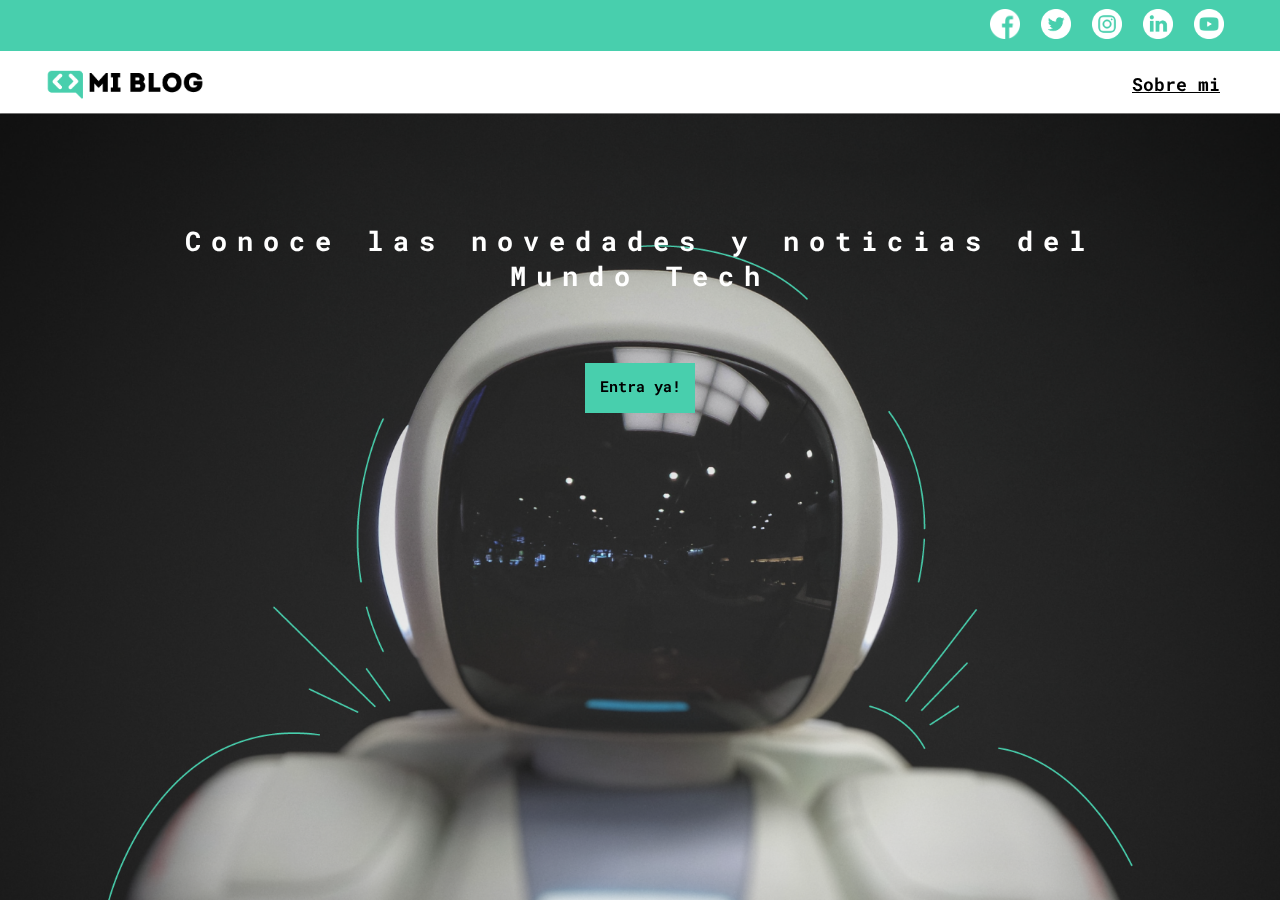
<file: index.html>
<!DOCTYPE html>
<html lang="en">
<head>
    <meta charset="UTF-8">
    <meta http-equiv="X-UA-Compatible" content="IE=edge">
    <meta name="viewport" content="width=device-width, initial-scale=1.0">
    <title>Mi blog personal</title>
    <link rel="stylesheet" href="./css/main.css">
    <link href="https://fonts.googleapis.com/css2?family=Roboto+Mono:wght@400;500;700&display=swap" rel="stylesheet">

</head>
<body>
    <input type="radio" name = "Ivan" id="close-icon-event" style="display: none;">
    <input type="radio" name = "Ivan" id="social-network-input" style="display: none;">
    

    <div class="shadow"></div>
    <div class="alert-windown">
        <h3>La opción no se encuentra habilitada</h3>
        <label for="close-icon-event"><span class="close-icon" style="display: block;"></span></label>
    </div>
    <header>
        <section class="social-network">
            <div class="social-network__div-icons">
                
                <label for="social-network-input">
                    <div class="a"><span class="icon_ icon--face"></span></div>
                    <div class="a"><span class="icon_ icon--twi"></span></div>
                    <div class="a"><span class="icon_ icon--ins"></span></div>
                    <div class="a"><span class="icon_ icon--linke"></span></div>
                    <div class="a"><span class="icon_ icon--you"></span></div>
                </label>
            </div>
        </section>

        <nav class="nav">
            <section class="nav__logo">
                <a href="./index.html"><img src="./assets/img/Logo-negro.png" alt="" style="width: 200px; display: block;"></a>
            </section>
            <section class="nav__profile-link">
                <a href="./perfil.html">Sobre mi</a>
            </section>
        </nav>

    </header>

    <main class="home-main">
        <div>
            <h1>Conoce las novedades y noticias del Mundo Tech</h1>
            <a href="./blogs.html"><span style="line-height: 47px;">Entra ya!</span></a>
        </div>
    </main>

    
</body>
</html>
</file>
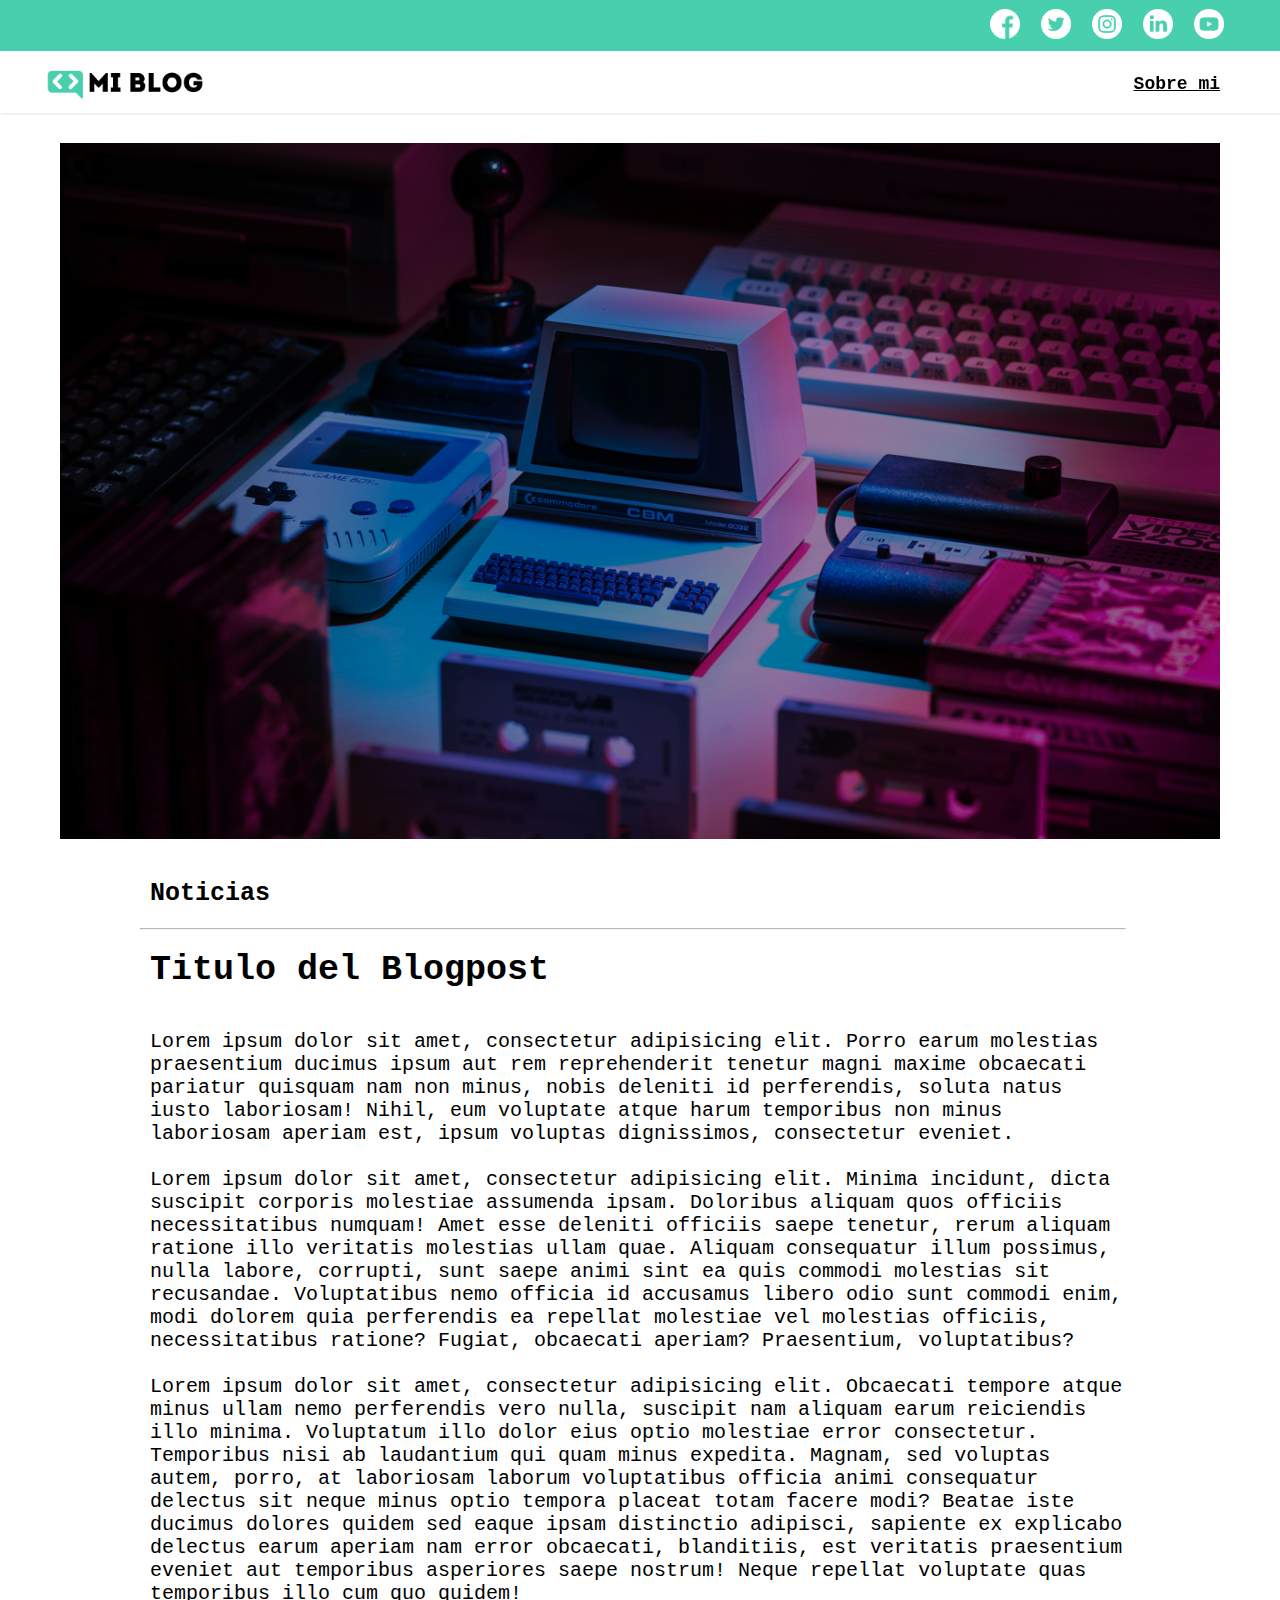
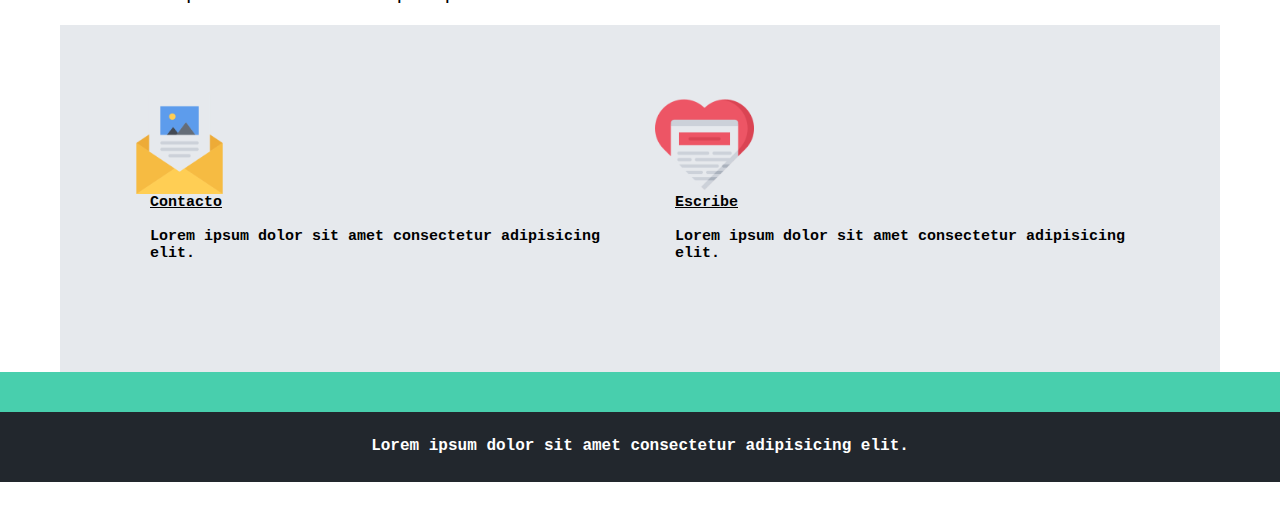
<file: blog.html>
<!DOCTYPE html>
<html lang="en">
<head>
    <meta charset="UTF-8">
    <meta http-equiv="X-UA-Compatible" content="IE=edge">
    <meta name="viewport" content="width=device-width, initial-scale=1.0">
    <title>Document</title>
    <link rel="stylesheet" href="./css/main.css">
    
</head>
<body>
    <input type="radio" name = "Ivan" id="close-icon-event" style="display: none;">
    <input type="radio" name = "Ivan" id="social-network-input" style="display: none;">
    

    <div class="shadow"></div>
    <div class="alert-windown">
        <h3>La opción no se encuentra habilitada</h3>
        <label for="close-icon-event"><span class="close-icon" style="display: block;"></span></label>
    </div>
    <header>
        <section class="social-network">
            <div class="social-network__div-icons">
                <input type="checkbox" id="social-network-input" style="display: none;">
                <label for="social-network-input">
                    <div class="a"><span class="icon_ icon--face"></span></div>
                    <div class="a"><span class="icon_ icon--twi"></span></div>
                    <div class="a"><span class="icon_ icon--ins"></span></div>
                    <div class="a"><span class="icon_ icon--linke"></span></div>
                    <div class="a"><span class="icon_ icon--you"></span></div>
                </label>
            </div>
        </section>

        <nav class="nav">
            <section class="nav__logo">
                <a href="./index.html"><img src="./assets/img/Logo-negro.png" alt="" style="width: 200px; display: block;"></a>
            </section>
            <section class="nav__profile-link">
                <a href="./perfil.html">Sobre mi</a>
            </section>
        </nav>
    </header>

    <main class="main-blog" style="background-color: #fff;">

        <section class="first-section">
            <img class="main-image" src="./assets/img/main-news-img.png" alt="computadora antigua" style=" display: block; width: 100%; margin: 0 auto;">
        </section>

        <section class="second-section">
            <h3 class="noticias-title">Noticias</h3>
            <hr>
            <article class="main-text-container">
                <h2 class="main-blog-title">Titulo del Blogpost</h2>
                <p class="parrafote">Lorem ipsum dolor sit amet, consectetur adipisicing elit. Porro earum molestias praesentium ducimus ipsum aut rem reprehenderit tenetur magni maxime obcaecati pariatur quisquam nam non minus, nobis deleniti id perferendis, soluta natus iusto laboriosam! Nihil, eum voluptate atque harum temporibus non minus laboriosam aperiam est, ipsum voluptas dignissimos, consectetur eveniet.</p>
                <p class="parrafote"><br>Lorem ipsum dolor sit amet, consectetur adipisicing elit. Minima incidunt, dicta suscipit corporis molestiae assumenda ipsam. Doloribus aliquam quos officiis necessitatibus numquam! Amet esse deleniti officiis saepe tenetur, rerum aliquam ratione illo veritatis molestias ullam quae. Aliquam consequatur illum possimus, nulla labore, corrupti, sunt saepe animi sint ea quis commodi molestias sit recusandae. Voluptatibus nemo officia id accusamus libero odio sunt commodi enim, modi dolorem quia perferendis ea repellat molestiae vel molestias officiis, necessitatibus ratione? Fugiat, obcaecati aperiam? Praesentium, voluptatibus?</p>
                <p class="parrafote"><br>Lorem ipsum dolor sit amet, consectetur adipisicing elit. Obcaecati tempore atque minus ullam nemo perferendis vero nulla, suscipit nam aliquam earum reiciendis illo minima. Voluptatum illo dolor eius optio molestiae error consectetur. Temporibus nisi ab laudantium qui quam minus expedita. Magnam, sed voluptas autem, porro, at laboriosam laborum voluptatibus officia animi consequatur delectus sit neque minus optio tempora placeat totam facere modi? Beatae iste ducimus dolores quidem sed eaque ipsam distinctio adipisci, sapiente ex explicabo delectus earum aperiam nam error obcaecati, blanditiis, est veritatis praesentium eveniet aut temporibus asperiores saepe nostrum! Neque repellat voluptate quas temporibus illo cum quo quidem!</p>
            </article>
        </section>

        <section class="contact-section">
            <div class="contact-minicontainer">
                <img class="contact-image" src="./assets/img/013-newsletter.png" style="width: 20%;" alt="">
                <div class="contact-minicontainer__text">
                    <a href="">Contacto</a>
                    <p><br>Lorem ipsum dolor sit amet consectetur adipisicing elit.</p>
                </div>
            </div>
            <div class="contact-minicontainer">
                <img class="contact-image" src="./assets/img/006-like.png" alt="" style="width: 20%;">
                <div class="contact-minicontainer__text">
                    <a href="">Escribe</a>
                    <p><br>Lorem ipsum dolor sit amet consectetur adipisicing elit.</p>
                </div>
            </div>
        </section>
        
    </main>


    <footer>
        <div style="background-color: #48cfadff; height: 40px;"></div>
        <div style="background-color: #22272d; height: 70px; padding: 25px 0;">
            <h3 style="font-size: 1.6rem; color: white; text-align: center;">Lorem ipsum dolor sit amet consectetur adipisicing elit.</h1></div>
    </footer>

</body>
</html>
</file>
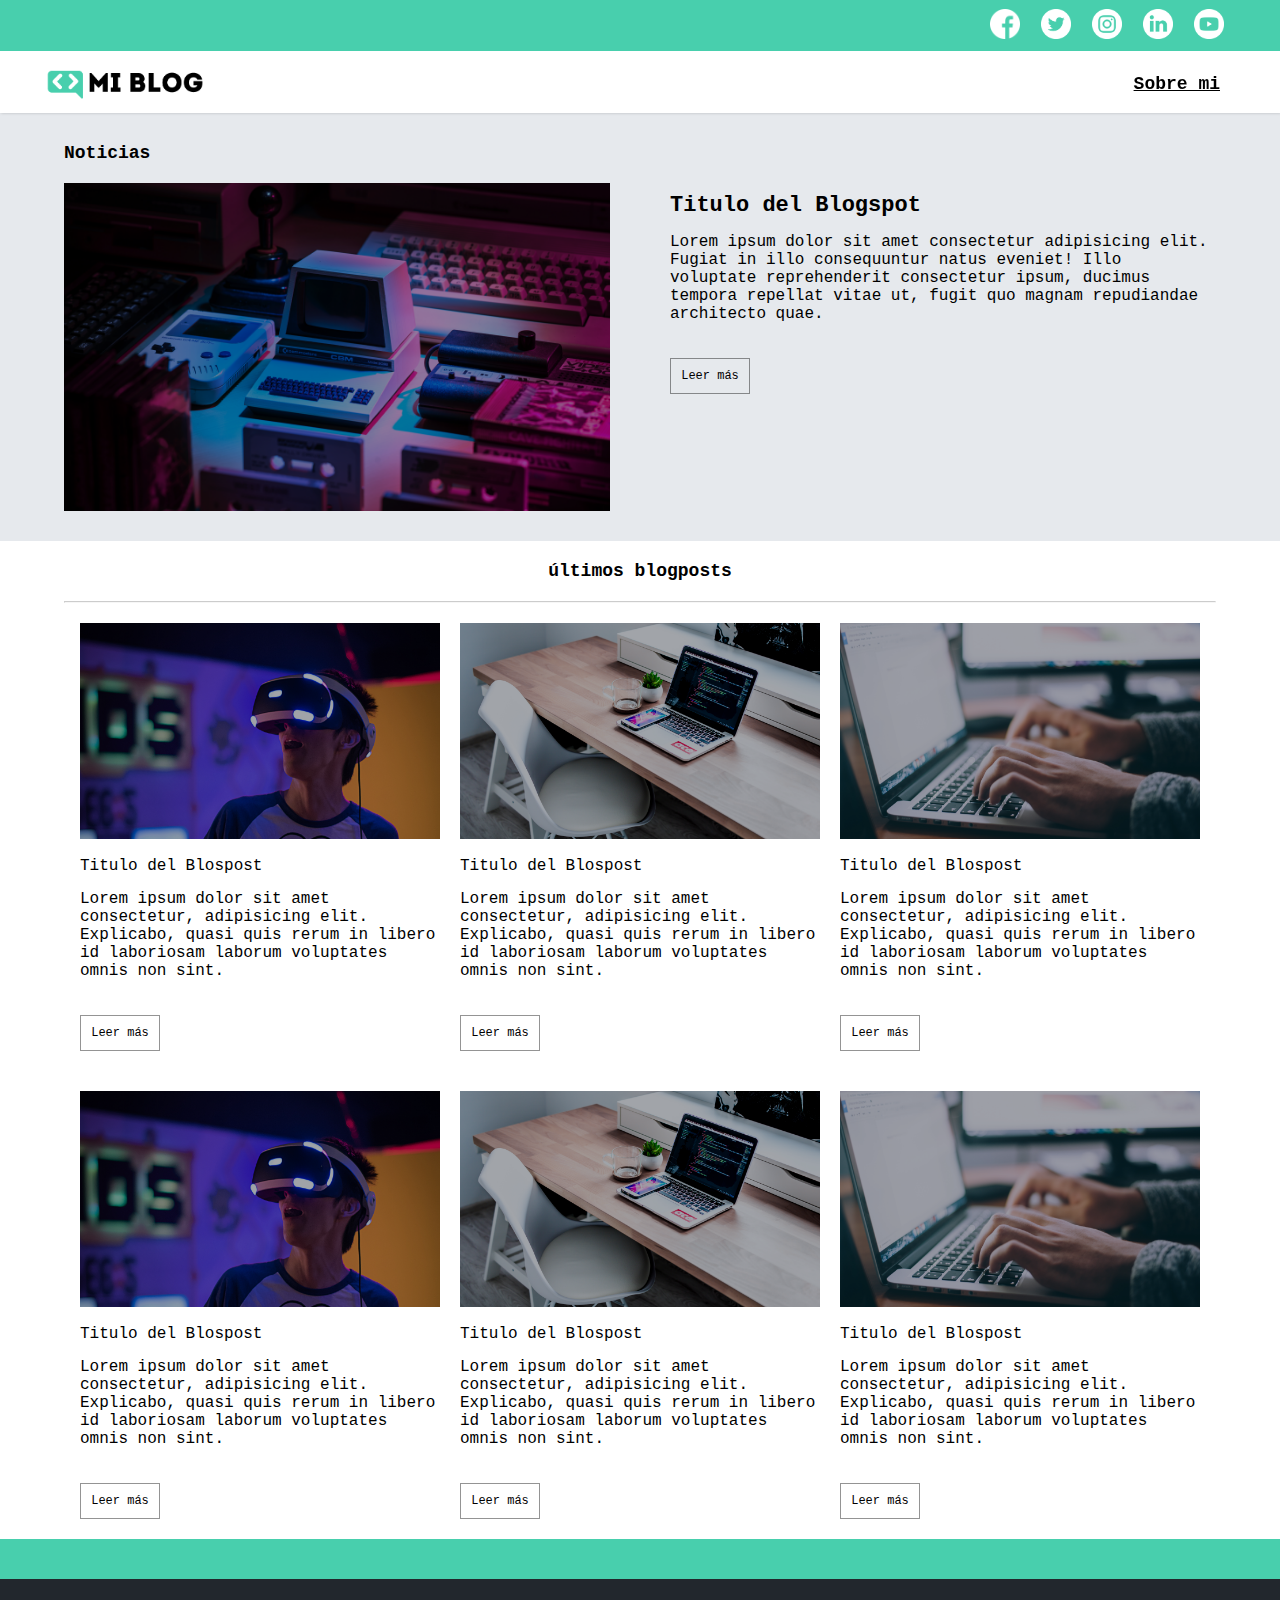
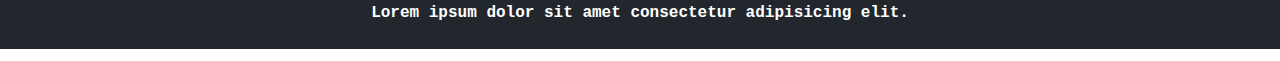
<file: blogs.html>
<!DOCTYPE html>
<html lang="en">
<head>
    <meta charset="UTF-8">
    <meta http-equiv="X-UA-Compatible" content="IE=edge">
    <meta name="viewport" content="width=device-width, initial-scale=1.0">
    <title>Document</title>
    <link rel="stylesheet" href="./css/main.css">
    
</head>
<body>
    <input type="radio" name = "Ivan" id="close-icon-event" style="display: none;">
    <input type="radio" name = "Ivan" id="social-network-input" style="display: none;">
    

    <div class="shadow"></div>
    <div class="alert-windown">
        <h3>La opción no se encuentra habilitada</h3>
        <label for="close-icon-event"><span class="close-icon" style="display: block;"></span></label>
    </div>
    <header>
        <section class="social-network">
            <div class="social-network__div-icons">
                <input type="checkbox" id="social-network-input" style="display: none;">
                <label for="social-network-input">
                    <div class="a"><span class="icon_ icon--face"></span></div>
                    <div class="a"><span class="icon_ icon--twi"></span></div>
                    <div class="a"><span class="icon_ icon--ins"></span></div>
                    <div class="a"><span class="icon_ icon--linke"></span></div>
                    <div class="a"><span class="icon_ icon--you"></span></div>
                </label>
            </div>
        </section>

        <nav class="nav">
            <section class="nav__logo">
                <a href="./index.html"><img src="./assets/img/Logo-negro.png" alt="" style="width: 200px; display: block;"></a>
            </section>
            <section class="nav__profile-link">
                <a href="./perfil.html">Sobre mi</a>
            </section>
        </nav>

    </header>

    <main class="main-blogs" style="background-color: #fff;">

        <section class="main__1section">
            <h3 class="section-title section-title--1section">Noticias</h3>
            <article class="main__1section__main-article">
                <figure class="main__figure" style="width: fit-content;"><img src="./assets/img/main-news-img.png" alt="ordenador antiguo" style="width: 100%; display: block;"></figure>
                <div>
                    <h2>Titulo del Blogspot</h2>
                    <p class="parrafito">Lorem ipsum dolor sit amet consectetur adipisicing elit. Fugiat in illo consequuntur natus eveniet! Illo voluptate reprehenderit consectetur ipsum, ducimus tempora repellat vitae ut, fugit quo magnam repudiandae architecto quae.
                    </p>
                    <a class="button-redmore" href="./blog.html">Leer más</a>
                </div>
            </article>
        </section>

        <section class="main__2section">
            <h3 class="section-title section-title--2section">últimos blogposts</h3>
            <hr style="margin: 20px auto; width: 90%; opacity: .5;">
            <div class="main-posts-container">
                <article class="article-container" >
                    <img src="./assets/img/post-1.png" alt="visores 3d" style="width: 100%;">
                    <div class="article-container__text">
                        <p class="parrafito">Titulo del Blospost</p>
                        <p class="parrafito">Lorem ipsum dolor sit amet consectetur, adipisicing elit. Explicabo, quasi quis rerum in libero id laboriosam laborum voluptates omnis non sint.</p>
                        <a class="button-redmore" href="./blog.html">Leer más</a>
                    </div>
                </article>

                <article class="article-container">
                    <img src="./assets/img/post-2.png" alt="laptop sobre escritorio" style="width: 100%;">
                    <div class="article-container__text">
                        <p class="parrafito">Titulo del Blospost</p>
                        <p class="parrafito">Lorem ipsum dolor sit amet consectetur, adipisicing elit. Explicabo, quasi quis rerum in libero id laboriosam laborum voluptates omnis non sint.</p>
                        <a class="button-redmore" href="./blog.html">Leer más</a>
                    </div>
                </article>

                <article class="article-container">
                    <img src="./assets/img/post-3.png" alt="manos escribiendo en laptop" style="width: 100%;">
                    <div>
                        <p class="parrafito">Titulo del Blospost</p>
                        <p class="parrafito">Lorem ipsum dolor sit amet consectetur, adipisicing elit. Explicabo, quasi quis rerum in libero id laboriosam laborum voluptates omnis non sint.</p>
                        <a class="button-redmore" href="./blog.html">Leer más</a>
                    </div>
                </article>

                <article class="article-container">
                    <img src="./assets/img/post-1.png" alt="" style="width: 100%;">
                    <div>
                        <p class="parrafito">Titulo del Blospost</p>
                        <p class="parrafito">Lorem ipsum dolor sit amet consectetur, adipisicing elit. Explicabo, quasi quis rerum in libero id laboriosam laborum voluptates omnis non sint.</p>
                        <a class="button-redmore" href="./blog.html">Leer más</a>
                    </div>
                </article>

                <article class="article-container">
                    <img src="./assets/img/post-2.png" alt="" style="width: 100%;">
                    <div>
                        <p class="parrafito">Titulo del Blospost</p>
                        <p class="parrafito">Lorem ipsum dolor sit amet consectetur, adipisicing elit. Explicabo, quasi quis rerum in libero id laboriosam laborum voluptates omnis non sint.</p>
                        <a class="button-redmore" href="./blog.html">Leer más</a>
                    </div>
                </article>

                <article class="article-container">
                    <img src="./assets/img/post-3.png" alt="" style="width: 100%;">
                    <div>
                        <p class="parrafito">Titulo del Blospost</p>
                        <p class="parrafito">Lorem ipsum dolor sit amet consectetur, adipisicing elit. Explicabo, quasi quis rerum in libero id laboriosam laborum voluptates omnis non sint.</p>
                        <a class="button-redmore" href="./blog.html">Leer más</a>
                    </div>
                </article>
            </div>
        </section>
    </main>

    <footer>
        <div style="background-color: #48cfadff; height: 40px;"></div>
        <div style="background-color: #22272d; height: 70px; padding: 25px 0;">
            <h3 style="font-size: 1.6rem; color: white; text-align: center;">Lorem ipsum dolor sit amet consectetur adipisicing elit.</h1></div>
    </footer>

</body>
</html>
</file>
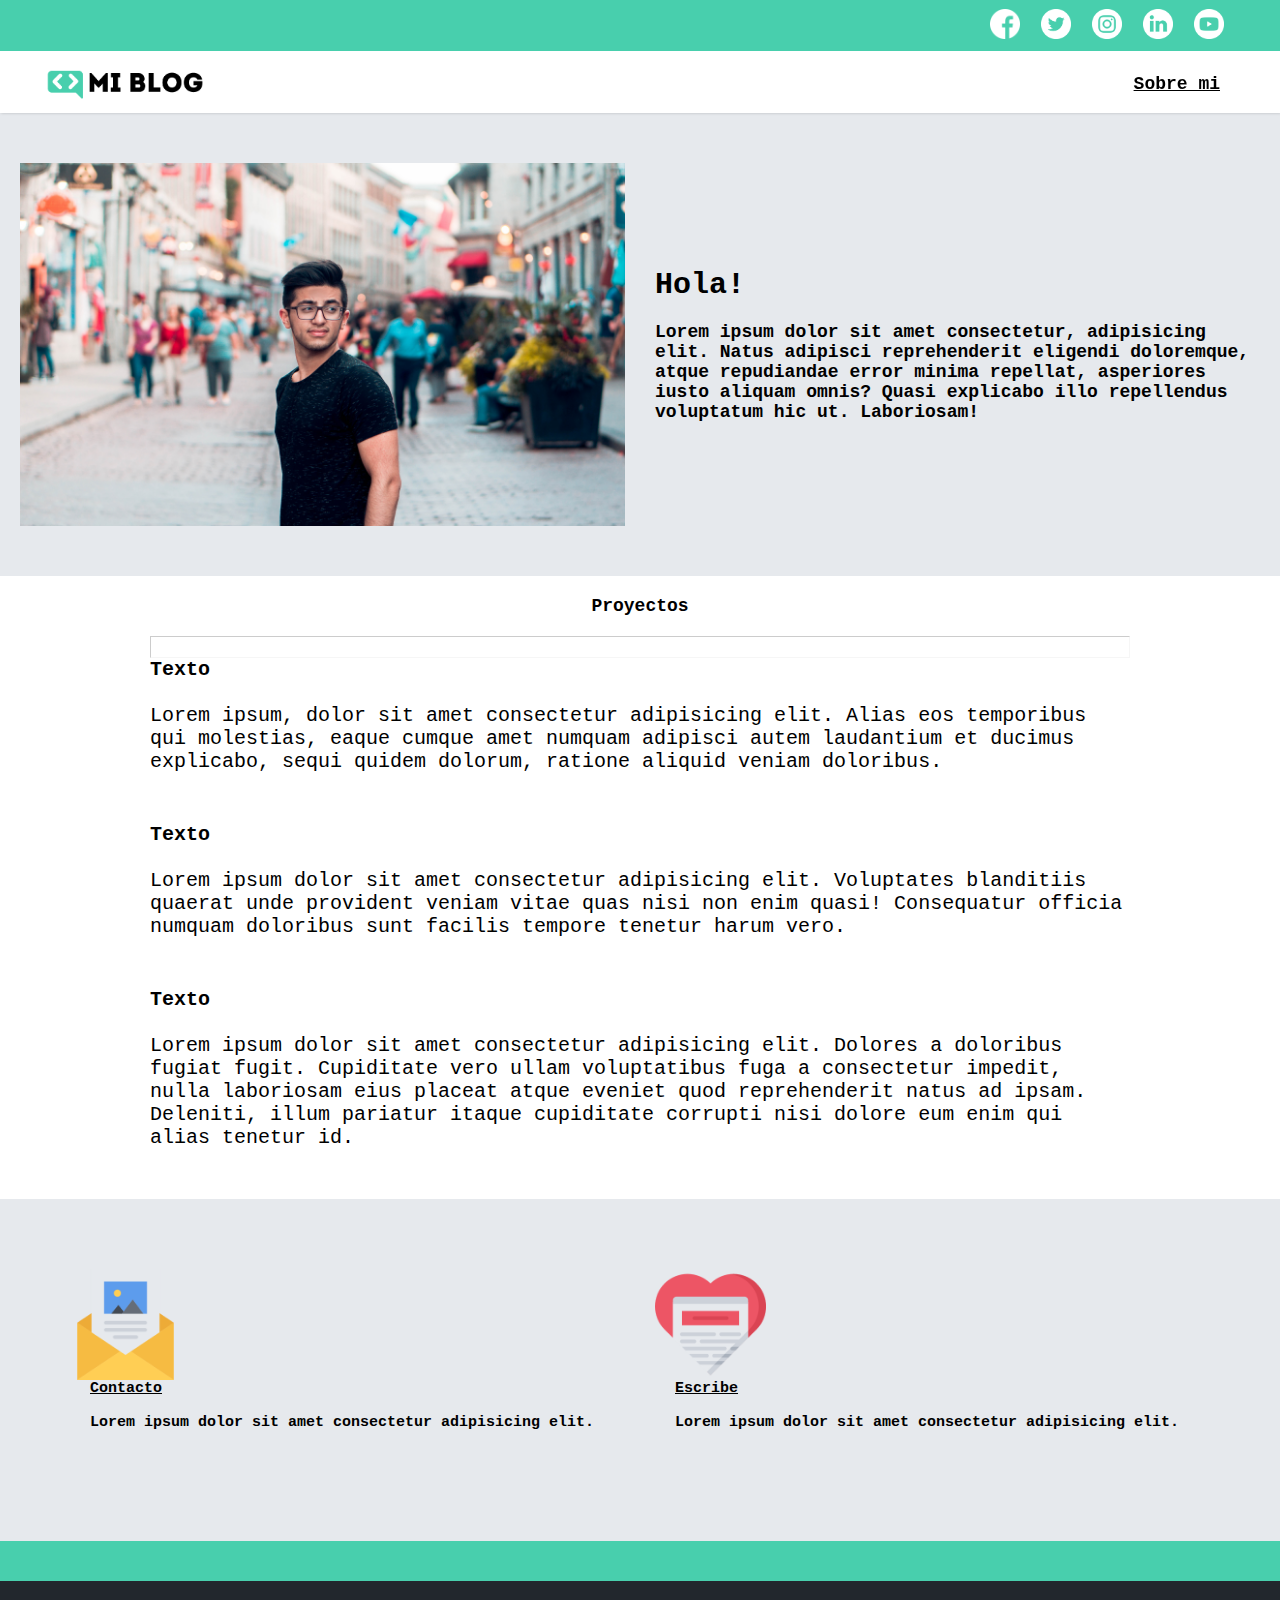
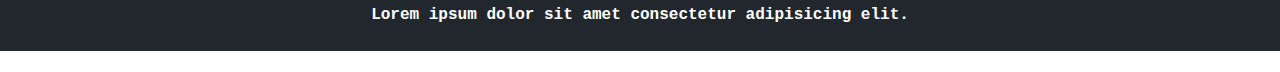
<file: perfil.html>
<!DOCTYPE html>
<html lang="en">
<head>
    <meta charset="UTF-8">
    <meta http-equiv="X-UA-Compatible" content="IE=edge">
    <meta name="viewport" content="width=device-width, initial-scale=1.0">
    <title>Document</title>
    <link rel="stylesheet" href="./css/main.css">
    
</head>
<body>
    <input type="radio" name = "Ivan" id="close-icon-event" style="display: none;">
    <input type="radio" name = "Ivan" id="social-network-input" style="display: none;">
    

    <div class="shadow"></div>
    <div class="alert-windown">
        <h3>La opción no se encuentra habilitada</h3>
        <label for="close-icon-event"><span class="close-icon" style="display: block;"></span></label>
    </div>
    <header>
        <section class="social-network">
            <div class="social-network__div-icons">
                <input type="checkbox" id="social-network-input" style="display: none;">
                <label for="social-network-input">
                    <div class="a"><span class="icon_ icon--face"></span></div>
                    <div class="a"><span class="icon_ icon--twi"></span></div>
                    <div class="a"><span class="icon_ icon--ins"></span></div>
                    <div class="a"><span class="icon_ icon--linke"></span></div>
                    <div class="a"><span class="icon_ icon--you"></span></div>
                </label>
            </div>
        </section>

        <nav class="nav">
            <section class="nav__logo">
                <a href="./index.html"><img src="./assets/img/Logo-negro.png" alt="" style="width: 200px; display: block;"></a>
            </section>
            <section class="nav__profile-link">
                <a href="perfil.html">Sobre mi</a>
            </section>
        </nav>
    </header>

    <main class="main-profile">

        <section class="profile-header-section">
            <img src="./assets/img/profile-pic.jpg" alt="foto del creador de la pagina" style="width: 100%; display: block;">
            <div class="profile-header-section__text">
                <h2>Hola!</h2>
                <p>Lorem ipsum dolor sit amet consectetur, adipisicing elit. Natus adipisci reprehenderit eligendi doloremque, atque repudiandae error minima repellat, asperiores iusto aliquam omnis? Quasi explicabo illo repellendus voluptatum hic ut. Laboriosam!</p>
            </div>
        </section>

        <section class="projects-section" style="background-color: #ffff;">
            <h3 class="section-title section-title--2section">Proyectos</h3>
            <hr style="padding-top: 20px; margin: 0 auto; width: 100%; opacity: .5;">
            <div class="projects-section-container">
                <article>
                    <p style="font-weight: bold;">Texto</p>
                    <p><br>Lorem ipsum, dolor sit amet consectetur adipisicing elit. Alias eos temporibus qui molestias, eaque cumque amet numquam adipisci autem laudantium et ducimus explicabo, sequi quidem dolorum, ratione aliquid veniam doloribus.</p>
                </article>
                <article>
                    <p style="font-weight: bold;">Texto</p>
                    <p><br>Lorem ipsum dolor sit amet consectetur adipisicing elit. Voluptates blanditiis quaerat unde provident veniam vitae quas nisi non enim quasi! Consequatur officia numquam doloribus sunt facilis tempore tenetur harum vero.</p>
                </article>
                <article>
                    <p style="font-weight: bold;">Texto</p>
                    <p><br>Lorem ipsum dolor sit amet consectetur adipisicing elit. Dolores a doloribus fugiat fugit. Cupiditate vero ullam voluptatibus fuga a consectetur impedit, nulla laboriosam eius placeat atque eveniet quod reprehenderit natus ad ipsam. Deleniti, illum pariatur itaque cupiditate corrupti nisi dolore eum enim qui alias tenetur id.</p>
                </article>
            </div>
        </section>

        <section class="contact-section">
            <div class="contact-minicontainer">
                <img class="contact-image" src="./assets/img/013-newsletter.png" style="width: 20%;" alt="">
                <div class="contact-minicontainer__text">
                    <a href="">Contacto</a>
                    <p><br>Lorem ipsum dolor sit amet consectetur adipisicing elit.</p>
                </div>
            </div>
            <div class="contact-minicontainer">
                <img class="contact-image" src="./assets/img/006-like.png" alt="" style="width: 20%;">
                <div class="contact-minicontainer__text">
                    <a href="">Escribe</a>
                    <p><br>Lorem ipsum dolor sit amet consectetur adipisicing elit.</p>
                </div>
            </div>
        </section>
        
    </main>


    <footer>
        <div style="background-color: #48cfadff; height: 40px;"></div>
        <div style="background-color: #22272d; height: 70px; padding: 25px 0;">
            <h3 style="font-size: 1.6rem; color: white; text-align: center;">Lorem ipsum dolor sit amet consectetur adipisicing elit.</h1></div>
    </footer>

</body>
</html>
</file>
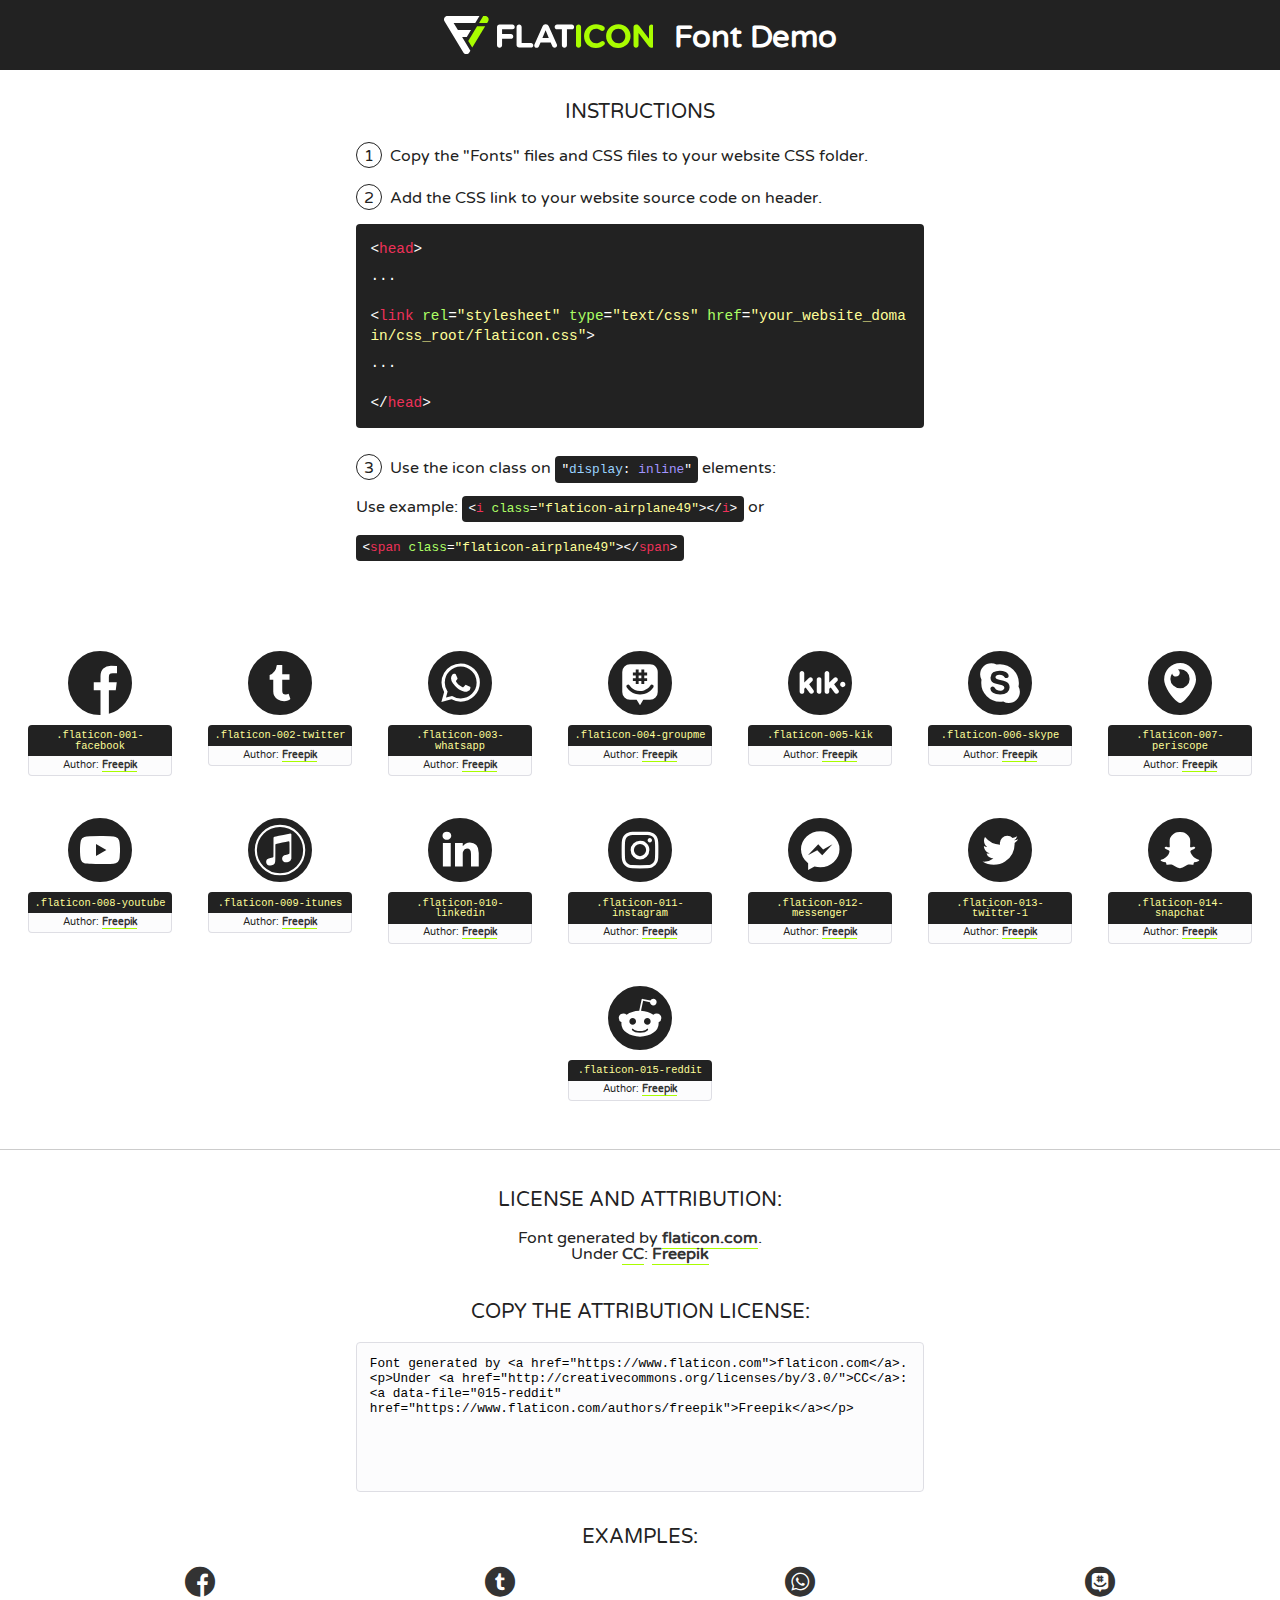
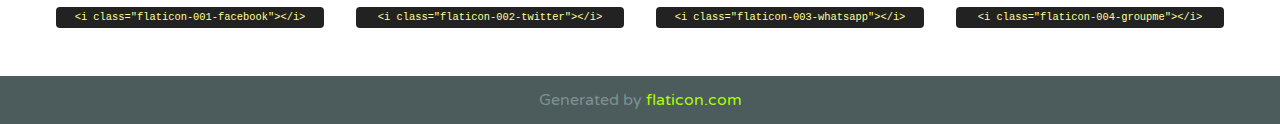
<file: css/font/flaticon.html>
<!DOCTYPE html>
<!--
  Flaticon icon font: Flaticon
  Creation date: 20/12/2018 09:27
-->
<html>
<!DOCTYPE html>
<html>

<head>
    <title>Flaticon WebFont</title>
    <link href="http://fonts.googleapis.com/css?family=Varela+Round" rel="stylesheet" type="text/css" />
    <link rel="stylesheet" type="text/css" href="flaticon.css">
    <meta charset="UTF-8">
    <style>
    html, body, div, span, applet, object, iframe,
    h1, h2, h3, h4, h5, h6, p, blockquote, pre,
    a, abbr, acronym, address, big, cite, code,
    del, dfn, em, img, ins, kbd, q, s, samp,
    small, strike, strong, sub, sup, tt, var,
    b, u, i, center,
    dl, dt, dd, ol, ul, li,
    fieldset, form, label, legend,
    table, caption, tbody, tfoot, thead, tr, th, td,
    article, aside, canvas, details, embed, 
    figure, figcaption, footer, header, hgroup, 
    menu, nav, output, ruby, section, summary,
    time, mark, audio, video {
        margin: 0;
        padding: 0;
        border: 0;
        font-size: 100%;
        font: inherit;
        vertical-align: baseline;
    }
    /* HTML5 display-role reset for older browsers */
    article, aside, details, figcaption, figure, 
    footer, header, hgroup, menu, nav, section {
        display: block;
    }
    body {
        line-height: 1;
    }
    ol, ul {
        list-style: none;
    }
    blockquote, q {
        quotes: none;
    }
    blockquote:before, blockquote:after,
    q:before, q:after {
        content: '';
        content: none;
    }
    table {
        border-collapse: collapse;
        border-spacing: 0;
    }
    body {
        font-family: 'Varela Round', Helvetica, Arial, sans-serif;
        font-size: 16px;
        color: #222;
    }
    a {
        color: #333;
        border-bottom: 1px solid #a9fd00;
        font-weight: bold;
        text-decoration: none;
    }
    * {
        -moz-box-sizing: border-box;
        -webkit-box-sizing: border-box;
        box-sizing: border-box;
        margin: 0;
        padding: 0;
    }
    [class^="flaticon-"]:before, [class*=" flaticon-"]:before, [class^="flaticon-"]:after, [class*=" flaticon-"]:after {
        font-family: Flaticon;
        font-size: 30px;
        font-style: normal;
        margin-left: 20px;
        color: #333;
    }
    .wrapper {
        max-width: 600px;
        margin: auto;
        padding: 0 1em;
    }
    .title {
        font-size: 1.25em;
        text-align: center;
        margin-bottom: 1em;
        text-transform: uppercase;
    }
    header {
        text-align: center;
        background-color: #222;
        color: #fff;
        padding: 1em;
    }
    header .logo {
        width: 210px;
        height: 38px;
        display: inline-block;
        vertical-align: middle;
        margin-right: 1em;
        border: none;
    }
    header strong {
        font-size: 1.95em;
        font-weight: bold;
        vertical-align: middle;
        margin-top: 5px;
        display: inline-block;
    }
    .demo {
        margin: 2em auto;
        line-height: 1.25em;
    }
    .demo ul li {
        margin-bottom: 1em;
    }
    .demo ul li .num {
        color: #222;
        border-radius: 20px;
        display: inline-block;
        width: 26px;
        padding: 3px;
        height: 26px;
        text-align: center;
        margin-right: 0.5em;
        border: 1px solid #222;
    }
    .demo ul li code {
        background-color: #222;
        border-radius: 4px;
        padding: 0.25em 0.5em;
        display: inline-block;
        color: #fff;
        font-family: Consolas,Monaco,Lucida Console,Liberation Mono,DejaVu Sans Mono,Bitstream Vera Sans Mono,Courier New, monospace;
        font-weight: lighter;
        margin-top: 1em;
        font-size: 0.8em;
        word-break: break-all;
    }
    .demo ul li code.big {
        padding: 1em;
        font-size: 0.9em;
    }
    .demo ul li code .red {
        color: #EF3159;
    }
    .demo ul li code .green {
        color: #ACFF65;
    }
    .demo ul li code .yellow {
        color: #FFFF99;
    }
    .demo ul li code .blue {
        color: #99D3FF;
    }
    .demo ul li code .purple {
        color: #A295FF;
    }
    .demo ul li code .dots {
        margin-top: 0.5em;
        display: block;
    }
    #glyphs {
        border-bottom: 1px solid #ccc;
        padding: 2em 0;
        text-align: center;
    }
    .glyph {
        display: inline-block;
        width: 9em;
        margin: 1em;
        text-align: center;
        vertical-align: top;
        background: #FFF;
    }
    .glyph .glyph-icon {
        padding: 10px;
        display: block;
        font-family:"Flaticon";
        font-size: 64px;
        line-height: 1;
    }
    .glyph .glyph-icon:before {
        font-size: 64px;
        color: #222;
        margin-left: 0;
    }
    .class-name {
        font-size: 0.65em;
        background-color: #222;
        color: #fff;
        border-radius: 4px 4px 0 0;
        padding: 0.5em;
        color: #FFFF99;
        font-family: Consolas,Monaco,Lucida Console,Liberation Mono,DejaVu Sans Mono,Bitstream Vera Sans Mono,Courier New, monospace;
    }
    .author-name {
        font-size: 0.6em;
        background-color: #fcfcfd;
        border: 1px solid #DEDEE4;
        border-top: 0;
        border-radius: 0 0 4px 4px;
        padding: 0.5em;
    }
    .class-name:last-child {
        font-size: 10px;
        color:#888;
    }
    .class-name:last-child a {
        font-size: 10px;
        color:#555;
    }
    .class-name:last-child a:hover {
        color:#a9fd00;
    }
    .glyph > input {
        display: block;
        width: 100px;
        margin: 5px auto;
        text-align: center;
        font-size: 12px;
        cursor: text;
    }
    .glyph > input.icon-input {
        font-family:"Flaticon";
        font-size: 16px;
        margin-bottom: 10px;
    }
    .attribution .title {
        margin-top: 2em;
    }
    .attribution textarea {
        background-color: #fcfcfd;
        padding: 1em;
        border: none;
        box-shadow: none;
        border: 1px solid #DEDEE4;
        border-radius: 4px;
        resize: none;
        width: 100%;
        height: 150px;
        font-size: 0.8em;
        font-family: Consolas,Monaco,Lucida Console,Liberation Mono,DejaVu Sans Mono,Bitstream Vera Sans Mono,Courier New, monospace;
        -webkit-appearance: none;
    }
    .iconsuse {
        margin: 2em auto;
        text-align: center;
        max-width: 1200px;
    }
    .iconsuse:after {
        content: '';
        display: table;
        clear: both;
    }
    .iconsuse .image {
        float: left;
        width: 25%;
        padding: 0 1em;
    }
    .iconsuse .image p {
        margin-bottom: 1em;
    }
    .iconsuse .image span {
        display: block;
        font-size: 0.65em;
        background-color: #222;
        color: #fff;
        border-radius: 4px;
        padding: 0.5em;
        color: #FFFF99;
        margin-top: 1em;
        font-family: Consolas,Monaco,Lucida Console,Liberation Mono,DejaVu Sans Mono,Bitstream Vera Sans Mono,Courier New, monospace;
    }
    #footer {
        text-align: center;
        background-color: #4C5B5C;
        color: #7c9192;
        padding: 1em;
    }
    #footer a {
        border: none;
        color: #a9fd00;
        font-weight: normal;
    }
    @media (max-width: 960px) {
        .iconsuse .image {
            width: 50%;
        }
    }
    @media (max-width: 560px) {
        .iconsuse .image {
            width: 100%;
        }
    }
    </style>
</head>

<body class="characters-off">

    <header>
        <a href="https://www.flaticon.com" target="_blank" class="logo">
            <svg version="1.1" xmlns="http://www.w3.org/2000/svg" xmlns:xlink="http://www.w3.org/1999/xlink" xmlns:a="http://ns.adobe.com/AdobeSVGViewerExtensions/3.0/" viewBox="0 0 560.875 102.036" enable-background="new 0 0 560.875 102.036" xml:space="preserve">
                <defs>
                </defs>
                <g>
                    <g class="letters">
                        <path fill="#ffffff" d="M141.596,29.675c0-3.777,2.985-6.767,6.764-6.767h34.438c3.426,0,6.15,2.728,6.15,6.15
                        c0,3.43-2.724,6.149-6.15,6.149h-27.674v13.091h23.719c3.429,0,6.151,2.724,6.151,6.15c0,3.43-2.723,6.149-6.151,6.149h-23.719
                        v17.574c0,3.773-2.986,6.761-6.764,6.761c-3.779,0-6.764-2.989-6.764-6.761V29.675z"></path>
                        <path fill="#ffffff" d="M193.844,29.149c0-3.781,2.985-6.767,6.764-6.767c3.776,0,6.763,2.985,6.763,6.767v42.957h25.039
                        c3.426,0,6.149,2.726,6.149,6.153c0,3.425-2.723,6.15-6.149,6.15h-31.802c-3.779,0-6.764-2.986-6.764-6.768V29.149z"></path>
                        <path fill="#ffffff" d="M241.891,75.71l21.438-48.407c1.492-3.341,4.215-5.357,7.906-5.357h0.792
                        c3.686,0,6.323,2.017,7.815,5.357l21.439,48.407c0.436,0.967,0.701,1.845,0.701,2.723c0,3.602-2.809,6.501-6.414,6.501
                        c-3.161,0-5.269-1.845-6.499-4.655l-4.132-9.661h-27.059l-4.301,10.102c-1.144,2.631-3.426,4.214-6.237,4.214
                        c-3.517,0-6.24-2.81-6.24-6.325C241.1,77.64,241.451,76.677,241.891,75.71z M279.932,58.666l-8.521-20.297l-8.526,20.297H279.932
                        z"></path>
                        <path fill="#ffffff" d="M314.864,35.387H301.86c-3.429,0-6.239-2.813-6.239-6.238c0-3.429,2.811-6.24,6.239-6.24h39.533
                        c3.426,0,6.237,2.811,6.237,6.24c0,3.425-2.811,6.238-6.237,6.238h-13.001v42.785c0,3.773-2.99,6.761-6.764,6.761
                        c-3.779,0-6.764-2.989-6.764-6.761V35.387z"></path>
                        <path fill="#A9FD00" d="M352.615,29.149c0-3.781,2.985-6.767,6.767-6.767c3.774,0,6.761,2.985,6.761,6.767v49.024
                        c0,3.773-2.987,6.761-6.761,6.761c-3.781,0-6.767-2.989-6.767-6.761V29.149z"></path>
                        <path fill="#A9FD00" d="M374.132,53.836v-0.179c0-17.481,13.178-31.801,32.065-31.801c9.22,0,15.459,2.458,20.557,6.238
                        c1.402,1.054,2.637,2.985,2.637,5.357c0,3.692-2.985,6.59-6.681,6.59c-1.845,0-3.071-0.702-4.044-1.319
                        c-3.776-2.813-7.729-4.393-12.562-4.393c-10.364,0-17.831,8.611-17.831,19.154v0.173c0,10.542,7.291,19.329,17.831,19.329
                        c5.715,0,9.492-1.756,13.359-4.834c1.049-0.874,2.458-1.491,4.039-1.491c3.429,0,6.325,2.813,6.325,6.236
                        c0,2.106-1.056,3.78-2.282,4.834c-5.539,4.834-12.036,7.733-21.878,7.733C387.572,85.464,374.132,71.493,374.132,53.836z"></path>
                        <path fill="#A9FD00" d="M433.009,53.836v-0.179c0-17.481,13.79-31.801,32.766-31.801c18.981,0,32.592,14.143,32.592,31.628v0.173
                        c0,17.483-13.785,31.807-32.769,31.807C446.625,85.464,433.009,71.32,433.009,53.836z M484.224,53.836v-0.179
                        c0-10.539-7.725-19.326-18.626-19.326c-10.893,0-18.449,8.611-18.449,19.154v0.173c0,10.542,7.73,19.329,18.626,19.329
                        C476.676,72.986,484.224,64.378,484.224,53.836z"></path>
                        <path fill="#A9FD00" d="M506.233,29.321c0-3.774,2.99-6.763,6.767-6.763h1.401c3.252,0,5.183,1.583,7.029,3.953l26.093,34.265
                        V29.059c0-3.692,2.99-6.677,6.681-6.677c3.683,0,6.671,2.985,6.671,6.677v48.934c0,3.78-2.987,6.765-6.764,6.765h-0.436
                        c-3.257,0-5.188-1.581-7.034-3.953l-27.056-35.492v32.944c0,3.687-2.985,6.676-6.678,6.676c-3.683,0-6.673-2.989-6.673-6.676
                        V29.321z"></path>
                    </g>
                    <g class="insignia">
                        <path fill="#ffffff" d="M48.372,56.137h12.517l11.156-18.537H37.186L25.688,18.539h57.825L94.668,0H9.271
                        C5.925,0,2.842,1.801,1.198,4.716c-1.644,2.907-1.593,6.482,0.134,9.343l50.38,83.501c1.678,2.781,4.689,4.476,7.938,4.476
                        c3.246,0,6.257-1.695,7.935-4.476l2.898-4.804L48.372,56.137z"></path>
                        <g class="i">
                            <path fill="#A9FD00" d="M93.575,18.539h0.031v0.004l21.652,0.004l2.705-4.488c1.727-2.861,1.778-6.436,0.133-9.343
                            C116.454,1.801,113.371,0,110.026,0h-5.294L93.575,18.539z"></path>
                            <polygon fill="#A9FD00" points="88.291,27.356 64.725,66.486 75.519,84.404 109.942,27.356"></polygon>
                        </g>
                    </g>
                </g>
            </svg>
        </a>
        <strong>Font Demo</strong>
    </header>


    <section class="demo wrapper">

        <p class="title">Instructions</p>

        <ul>
            <li>
                <span class="num">1</span>Copy the "Fonts" files and CSS files to your website CSS folder.
            </li>
            <li>
                <span class="num">2</span>Add the CSS link to your website source code on header.
                <code class="big">
                    &lt;<span class="red">head</span>&gt;
                    <br/><span class="dots">...</span>
                    <br/>&lt;<span class="red">link</span> <span class="green">rel</span>=<span class="yellow">"stylesheet"</span> <span class="green">type</span>=<span class="yellow">"text/css"</span> <span class="green">href</span>=<span class="yellow">"your_website_domain/css_root/flaticon.css"</span>&gt;
                    <br/><span class="dots">...</span>
                    <br/>&lt;/<span class="red">head</span>&gt;
                </code>
            </li>

            <li>
                <p>
                    <span class="num">3</span>Use the icon class on <code>"<span class="blue">display</span>:<span class="purple"> inline</span>"</code> elements:
                    <br />
                    Use example: <code>&lt;<span class="red">i</span> <span class="green">class</span>=<span class="yellow">&quot;flaticon-airplane49&quot;</span>&gt;&lt;/<span class="red">i</span>&gt;</code> or <code>&lt;<span class="red">span</span> <span class="green">class</span>=<span class="yellow">&quot;flaticon-airplane49&quot;</span>&gt;&lt;/<span class="red">span</span>&gt;</code>
            </li>
        </ul>

    </section>




   <section id="glyphs">          
    
      
        <div class="glyph"><div class="glyph-icon flaticon-001-facebook"></div>
            <div class="class-name">.flaticon-001-facebook</div>
            <div class="author-name">Author: <a data-file="001-facebook" href="https://www.flaticon.com/authors/freepik">Freepik</a> </div> 
        </div>        
        
        <div class="glyph"><div class="glyph-icon flaticon-002-twitter"></div>
            <div class="class-name">.flaticon-002-twitter</div>
            <div class="author-name">Author: <a data-file="002-twitter" href="https://www.flaticon.com/authors/freepik">Freepik</a> </div> 
        </div>        
        
        <div class="glyph"><div class="glyph-icon flaticon-003-whatsapp"></div>
            <div class="class-name">.flaticon-003-whatsapp</div>
            <div class="author-name">Author: <a data-file="003-whatsapp" href="https://www.flaticon.com/authors/freepik">Freepik</a> </div> 
        </div>        
        
        <div class="glyph"><div class="glyph-icon flaticon-004-groupme"></div>
            <div class="class-name">.flaticon-004-groupme</div>
            <div class="author-name">Author: <a data-file="004-groupme" href="https://www.flaticon.com/authors/freepik">Freepik</a> </div> 
        </div>        
        
        <div class="glyph"><div class="glyph-icon flaticon-005-kik"></div>
            <div class="class-name">.flaticon-005-kik</div>
            <div class="author-name">Author: <a data-file="005-kik" href="https://www.flaticon.com/authors/freepik">Freepik</a> </div> 
        </div>        
        
        <div class="glyph"><div class="glyph-icon flaticon-006-skype"></div>
            <div class="class-name">.flaticon-006-skype</div>
            <div class="author-name">Author: <a data-file="006-skype" href="https://www.flaticon.com/authors/freepik">Freepik</a> </div> 
        </div>        
        
        <div class="glyph"><div class="glyph-icon flaticon-007-periscope"></div>
            <div class="class-name">.flaticon-007-periscope</div>
            <div class="author-name">Author: <a data-file="007-periscope" href="https://www.flaticon.com/authors/freepik">Freepik</a> </div> 
        </div>        
        
        <div class="glyph"><div class="glyph-icon flaticon-008-youtube"></div>
            <div class="class-name">.flaticon-008-youtube</div>
            <div class="author-name">Author: <a data-file="008-youtube" href="https://www.flaticon.com/authors/freepik">Freepik</a> </div> 
        </div>        
        
        <div class="glyph"><div class="glyph-icon flaticon-009-itunes"></div>
            <div class="class-name">.flaticon-009-itunes</div>
            <div class="author-name">Author: <a data-file="009-itunes" href="https://www.flaticon.com/authors/freepik">Freepik</a> </div> 
        </div>        
        
        <div class="glyph"><div class="glyph-icon flaticon-010-linkedin"></div>
            <div class="class-name">.flaticon-010-linkedin</div>
            <div class="author-name">Author: <a data-file="010-linkedin" href="https://www.flaticon.com/authors/freepik">Freepik</a> </div> 
        </div>        
        
        <div class="glyph"><div class="glyph-icon flaticon-011-instagram"></div>
            <div class="class-name">.flaticon-011-instagram</div>
            <div class="author-name">Author: <a data-file="011-instagram" href="https://www.flaticon.com/authors/freepik">Freepik</a> </div> 
        </div>        
        
        <div class="glyph"><div class="glyph-icon flaticon-012-messenger"></div>
            <div class="class-name">.flaticon-012-messenger</div>
            <div class="author-name">Author: <a data-file="012-messenger" href="https://www.flaticon.com/authors/freepik">Freepik</a> </div> 
        </div>        
        
        <div class="glyph"><div class="glyph-icon flaticon-013-twitter-1"></div>
            <div class="class-name">.flaticon-013-twitter-1</div>
            <div class="author-name">Author: <a data-file="013-twitter-1" href="https://www.flaticon.com/authors/freepik">Freepik</a> </div> 
        </div>        
        
        <div class="glyph"><div class="glyph-icon flaticon-014-snapchat"></div>
            <div class="class-name">.flaticon-014-snapchat</div>
            <div class="author-name">Author: <a data-file="014-snapchat" href="https://www.flaticon.com/authors/freepik">Freepik</a> </div> 
        </div>        
        
        <div class="glyph"><div class="glyph-icon flaticon-015-reddit"></div>
            <div class="class-name">.flaticon-015-reddit</div>
            <div class="author-name">Author: <a data-file="015-reddit" href="https://www.flaticon.com/authors/freepik">Freepik</a> </div> 
        </div>        
        

    </section>



    <section class="attribution wrapper"   style="text-align:center;">

      <div class="title">License and attribution:</div><div class="attrDiv">Font generated by <a href="https://www.flaticon.com">flaticon.com</a>. <div><p>Under <a href="http://creativecommons.org/licenses/by/3.0/">CC</a>: <a data-file="015-reddit" href="https://www.flaticon.com/authors/freepik">Freepik</a></p>  </div>
      </div>
      <div class="title">Copy the Attribution License:</div>

    <textarea onclick="this.focus();this.select();">Font generated by &lt;a href=&quot;https://www.flaticon.com&quot;&gt;flaticon.com&lt;/a&gt;. <p>Under <a href="http://creativecommons.org/licenses/by/3.0/">CC</a>: <a data-file="015-reddit" href="https://www.flaticon.com/authors/freepik">Freepik</a></p>  
     </textarea>

    </section>

    <section class="iconsuse">

          <div class="title">Examples:</div>            
             
            <div class="image">
                <p>
                    <i class="glyph-icon flaticon-001-facebook"></i> 
                    <span>&lt;i class=&quot;flaticon-001-facebook&quot;&gt;&lt;/i&gt;</span>
                </p>
            </div>
            
            <div class="image">
                <p>
                    <i class="glyph-icon flaticon-002-twitter"></i> 
                    <span>&lt;i class=&quot;flaticon-002-twitter&quot;&gt;&lt;/i&gt;</span>
                </p>
            </div>
            
            <div class="image">
                <p>
                    <i class="glyph-icon flaticon-003-whatsapp"></i> 
                    <span>&lt;i class=&quot;flaticon-003-whatsapp&quot;&gt;&lt;/i&gt;</span>
                </p>
            </div>
            
            <div class="image">
                <p>
                    <i class="glyph-icon flaticon-004-groupme"></i> 
                    <span>&lt;i class=&quot;flaticon-004-groupme&quot;&gt;&lt;/i&gt;</span>
                </p>
            </div>
                       
        </div>
                            
    </section>

<div id="footer">
    <div>Generated by <a href="https://www.flaticon.com">flaticon.com</a>
    </div>
</div>



</body>
</html>
</file>
<file: css/main.css>
* {
    margin: 0;
    padding: 0;
    box-sizing: border-box;
}

html {
    font-size: 62.5%;
    font-family: 'Roboto Mono', monospace;
}

body{
    position: relative;
}

header {
    position: sticky;
    top: 0px;
    width: 100%;
    height: 113px;
    display: grid;
    grid-template-rows: repeat(2, min-content);
    background-color: white;
    box-shadow: 01px 0px 3px 0px rgba(0,0,0,0.2);
}

#social-network-input:checked ~ .shadow, #social-network-input:checked ~ .alert-windown{
    z-index: 1;
}

.shadow{
    position: fixed;
    width: 100vw;
    height: 100vh;
    background-color: black;
    opacity: 0.6;
    z-index: -1;
}


.alert-windown{
    position: fixed;
    width: calc(0.6 * 100vw);
    height: 80px;
    border-radius: 10px;
    background-color: #ff6b6bff;
    top: 50%;
    left: 50%;
    transform: translate(-50%, -50%);
    display: flex;
    justify-content: center;
    align-items: center;
    text-align: center;
    z-index: -1;
    color: #fff;
    line-height: 30px;
}

.alert-windown > h3{
    position: relative;
    width: 100%;
}

.close-icon{
    position: absolute;
    top: -5px;
    right: -5px;
    width: 30px;
    height: 30px;
    border-radius: 50%;
    background-color: white;
    z-index: 1;
    background-image: url('../assets/img/cruzar.png');
    background-position: center;
    background-size: cover;
    background-repeat: no-repeat;
}

.close-icon:hover{
    transform: scale(1.3);
}

a {
    display: inline-block;
    color: black;
}

.a {
    display: inline-block;
    color: black;
    cursor: pointer;
    margin-right: 15px;
}

.social-network  {
    background: #48cfadff;
    display: grid;
}

.social-network__div-icons{
    width: 280px;
    display: flex;
    justify-content: space-between;
    justify-self: end;
    margin: 9px 10px 9px 0px;
}

.icon_ {
    display: block;
    width: 30px;
    height: 30px;
    background-position: center;
    background-size: cover;
    background-repeat: no-repeat;
}

.social-network__div-icons .icon--face {
    background-image: url('../assets/img/facebook.png');
    color: white;
}

.social-network__div-icons .icon--twi {
    background-image: url('../assets/img/twitter.png');
}

.social-network__div-icons .icon--ins {
    background-image: url('../assets/img/instagram.png');
}

.social-network__div-icons .icon--linke {
    background-image: url('../assets/img/linkedin.png');
}

.social-network__div-icons .icon--you {
    background-image: url('../assets/img/youtube.png');
}

.nav {
    display: flex;
    justify-content: space-between;
    align-items: center;
    padding: 0 25px;
}

.nav__profile-link {
    font-family: 'Roboto Mono', monospace;
    font-weight: bold;
    font-size: 1.8rem;
    text-decoration:line-through;
    margin-right: 35px;
}

.home-main {
    width: 100%;
    height: calc(100vh - 113px); /* esta parte de aqui la esta cagando */
    background-image: url('../assets/img/Cover.png');
    background-position: center;
    background-size: cover;
    background-repeat: no-repeat;
    padding: 110px;
}

.home-main h1 {
    font-family: 'Roboto Mono', monospace;
    font-weight: 700;
    text-align: center;
    color: white;
    letter-spacing: 10px;
    font-size: 2.7rem;
}

.home-main a {
    width: 110px;
    height: 50px;
    display: block;
    margin: 0 auto;
    margin-top: 70px;
    background-color: #48cfadff;
    border: none;
    font-family: 'Roboto Mono', monospace;
    font-weight: 700;
    font-size: 1.5rem;
    text-decoration: none;
    text-align: center;
}

.home-main a:hover {
    background-color: #47cfac;
    transform: scale(1.1);
}

.home-main a:active {
    background-color: #47cfac;
    transform: scale(1.0);
}

.main__1section{
    width: 100%;
    min-width: 320px;
    padding: 30px 5%;
    background-color: #e6e9edff;
}

.section-title{
    font-size: 1.8rem;
    margin-bottom: 20px;
}

.main__1section__main-article{
    display: grid;
    grid-template-columns: repeat(auto-fit, minmax(320px, 1fr));
    gap: 60px;

}

.main__1section__main-article h2{
    font-size: 2.2rem;
    margin: 10px 0;
}

.parrafito {
    font-size: 1.6rem;
    margin: 15px 0;
}


.button-redmore {
    width: 80px;
    border: 1px solid rgba(0, 0, 0, 0.418);
    text-align: center;
    padding: 10px 0;
    margin: 20px 0;
    text-decoration: none;
    font-size: 1.2rem;
}

.section-title--2section{
    text-align: center;
    padding-top: 20px;
}

.main-posts-container{
    display: grid;
    padding: 0 80px;
    grid-template-columns: repeat(3, 1fr);
    grid-template-rows: repeat(2, 1fr);
    gap: 20px;
}



.main-blog {
    padding: 0 60px;
}

.first-section{
    padding-top: 30px;
    min-width: 320px;
}

.noticias-title {
    font-size: 2.5rem;
    padding-left: 90px;
    margin: 40px 0 20px;
}

.main-text-container {
    padding: 20px 90px 20px;
}

.main-blog-title {
    font-size: 3.5rem;
    margin-bottom: 40px;
}

.parrafote {
    font-size: 2rem;
}

.contact-section {
    background-color: #e6e9edff ;
    display: grid;
    padding: 20px 70px;
    grid-template-columns: repeat(2, 1fr);
    grid-auto-flow: column;
    gap: 30px;
}

.contact-minicontainer {
    justify-self: start;
    margin: 50px 0 90px;
    display: flex;
    flex-wrap: wrap;
    align-items: center;
}

.contact-minicontainer__text{
    margin-left: 20px;
    font-size: 1.5rem;
    font-weight: bold;
}

.profile-header-section {
    display: grid;
    grid-template-columns: repeat(auto-fit, minmax(280px,1fr));
    place-items: center;
    gap: 30px;
    padding: 50px 20px;
    background-color: #e6e9edff;
}

.profile-header-section__text{
    /* width: 50%; */
    align-self: center;
    font-size: 1.8rem;
    font-weight: bold;
}

.profile-header-section__text h2 {
    font-size: 3rem;
    margin-bottom: 20px;
}


.projects-section {
    padding: 0 150px;
    margin: 0px 0px 0px;
    padding-bottom: 50px;
}

.projects-section-container{
    display: grid;
    grid-template-columns: repeat(auto-fit, minmax(fit-content, 1fr));
    gap: 50px;
    font-size: 2rem;
}

.second-section > hr {
    display: block;
    width: 85%; 
    margin-left: 80px;
    opacity: 0.7;
}

@media screen and (max-width: 800px){

    .main__1section{
        min-width: 320px;
    }

    .main__1section__main-article{
        grid-template-columns: repeat(auto-fit, minmax(90%, 1fr));
    }

    .main-posts-container{
        padding: 0 15px;
        grid-template-columns: repeat(auto-fit, minmax(100%, 1fr));
        grid-auto-flow: row;
        gap: 20px;
    }

    .main-text-container {
        padding: 20px 20px 20px;
    }

    .noticias-title {
        font-size: 2.5rem;
        padding-left: 0px;
        margin: 40px 0 20px;
    }

    .second-section > hr {
        margin-left: 0px;
        padding: 0 10px;
    }

}


@media screen and (max-width: 500px){

    .main__1section__main-article{
        gap: 15px;
    }

    .main__1section__main-article h2{
        font-size: 1.8rem;
    }
    
    .parrafito {
        font-size: 1.4rem;
    }

    header {
        /* height: 20vh; */
        max-height: 113px;
    }

    .home-main {
        height: calc(100vh - 113px);
        width: 100%;
        display: flex;
        justify-content: center;
        align-items: center;
    }

    .nav__profile-link{
        display: none;
        width: fit-content;
    }

    .nav__logo{
        margin: 0 auto;
    }

    .social-network{
        display: flex;
        justify-content: center !important;
    }

    .social-network__div-icons{
        justify-content: space-around;
        width: 100%;
        margin: 9px 0;
        /* justify-self: center; */
        /* margin-right: 0; */
    }

    .main-blog {
        padding: 0 0px;
    }

    .contact-section{
        padding: 0 10px;
        gap: 10px;
    }

    .first-section{
        padding: 0 10px;
    }

    .second-section > h3{
        padding-left: 20px;
        font-size: 1.8rem;
    }
    
    .second-section > hr{
        margin-left: 20px;
    }
    
    .main-text-container > h2 {
        font-size: 2.2rem;
        margin-bottom: 20px;
    }

    .parrafote{
        font-size: 1.6rem;
    }

    .contact-minicontainer{
        justify-content: center;
    }

    .projects-section {
        padding: 0 30px;
        margin: 0px 0px 0px;
        padding-bottom: 50px;
    }

    .profile-header-section__text{
        font-size: 1.4rem;
        padding-bottom: 10px;
    }
    
    .profile-header-section__text h2 {
        font-size: 2rem;
        margin-bottom: 20px;
    }

    .projects-section-container p {
        font-size: 1.4rem;
    }
}
</file>
<file: css/font/flaticon.css>
/*
  	Flaticon icon font: Flaticon
  	Creation date: 20/12/2018 09:27
  	*/

@font-face {
  font-family: "Flaticon";
  src: url("./Flaticon.eot");
  src: url("./Flaticon.eot?#iefix") format("embedded-opentype"),
       url("./Flaticon.woff") format("woff"),
       url("./Flaticon.ttf") format("truetype"),
       url("./Flaticon.svg#Flaticon") format("svg");
  font-weight: normal;
  font-style: normal;
}

@media screen and (-webkit-min-device-pixel-ratio:0) {
  @font-face {
    font-family: "Flaticon";
    src: url("./Flaticon.svg#Flaticon") format("svg");
  }
}

[class^="flaticon-"]:before, [class*=" flaticon-"]:before,
[class^="flaticon-"]:after, [class*=" flaticon-"]:after {   
  font-family: Flaticon;
        font-size: 30px;
font-style: normal;
margin-left: 20px;
}

.flaticon-001-facebook:before { content: "\f100"; }
.flaticon-002-twitter:before { content: "\f101"; }
.flaticon-003-whatsapp:before { content: "\f102"; }
.flaticon-004-groupme:before { content: "\f103"; }
.flaticon-005-kik:before { content: "\f104"; }
.flaticon-006-skype:before { content: "\f105"; }
.flaticon-007-periscope:before { content: "\f106"; }
.flaticon-008-youtube:before { content: "\f107"; }
.flaticon-009-itunes:before { content: "\f108"; }
.flaticon-010-linkedin:before { content: "\f109"; }
.flaticon-011-instagram:before { content: "\f10a"; }
.flaticon-012-messenger:before { content: "\f10b"; }
.flaticon-013-twitter-1:before { content: "\f10c"; }
.flaticon-014-snapchat:before { content: "\f10d"; }
.flaticon-015-reddit:before { content: "\f10e"; }
</file>
